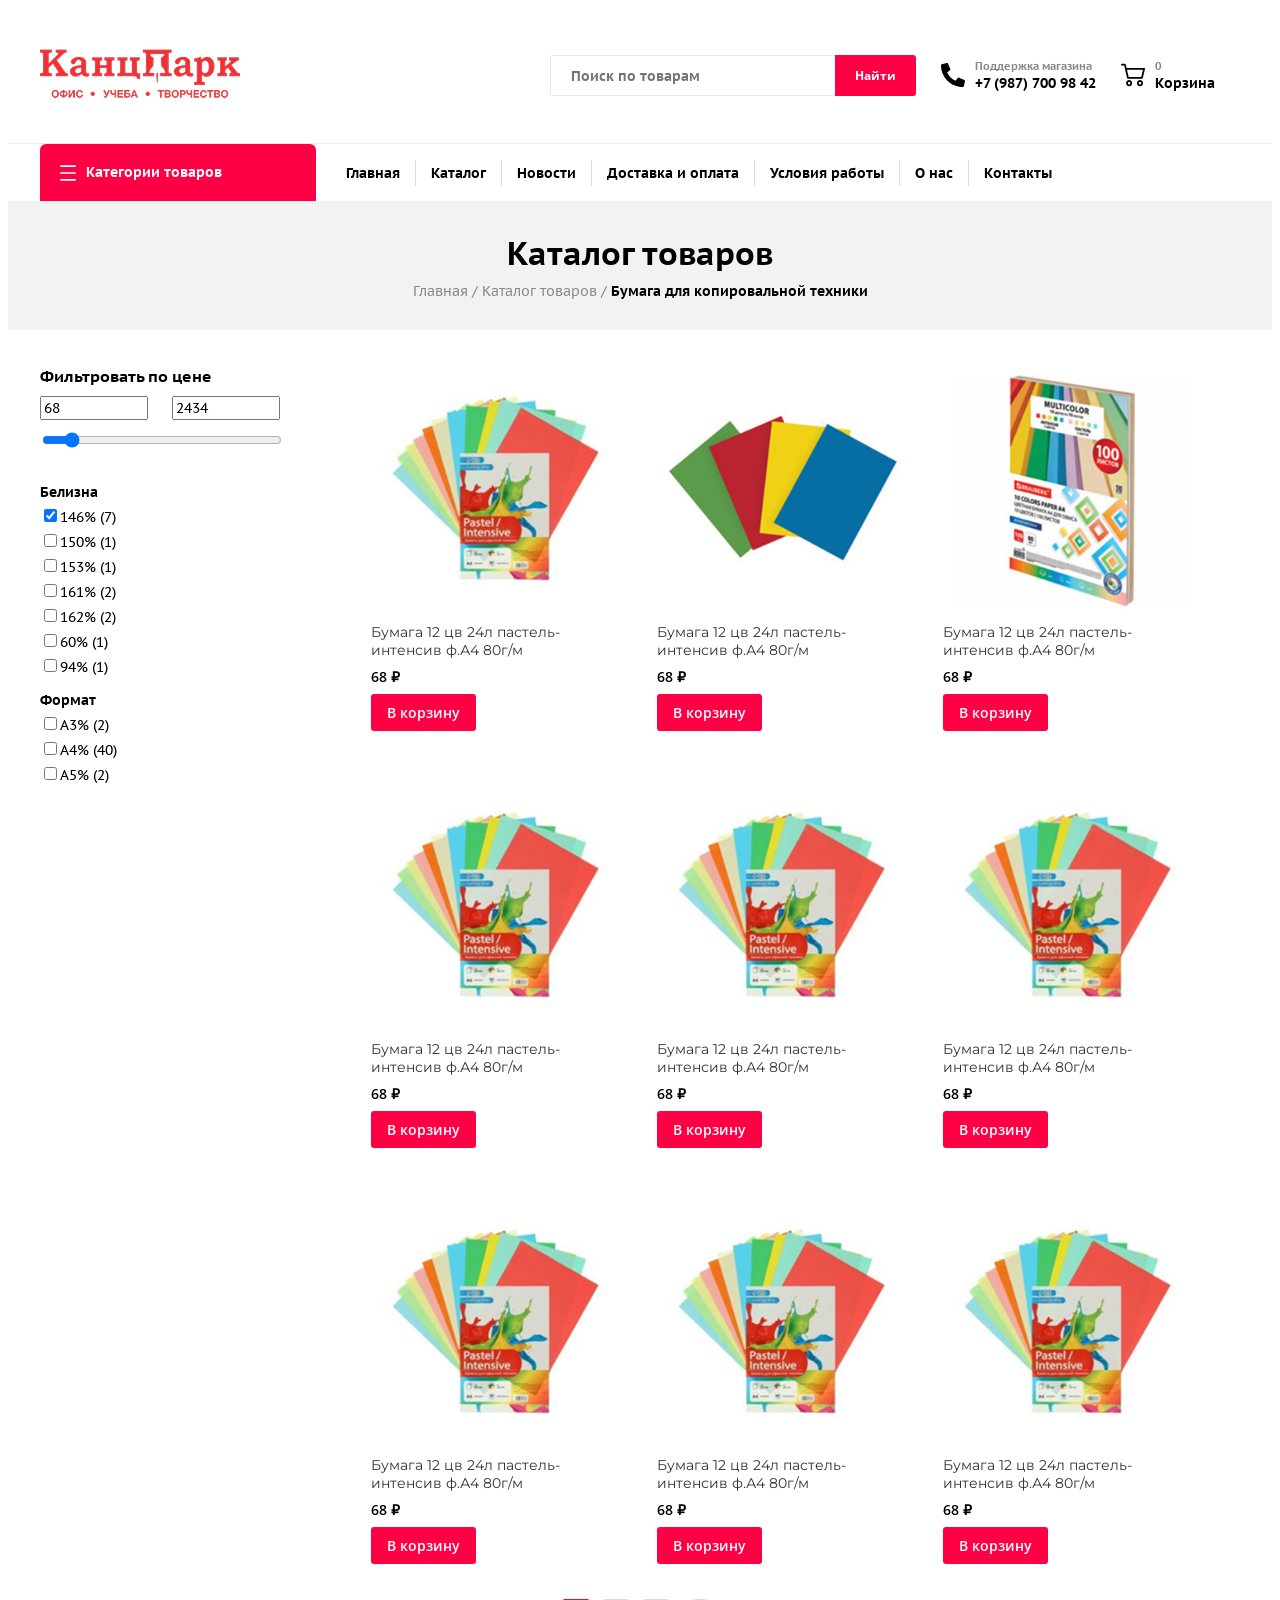
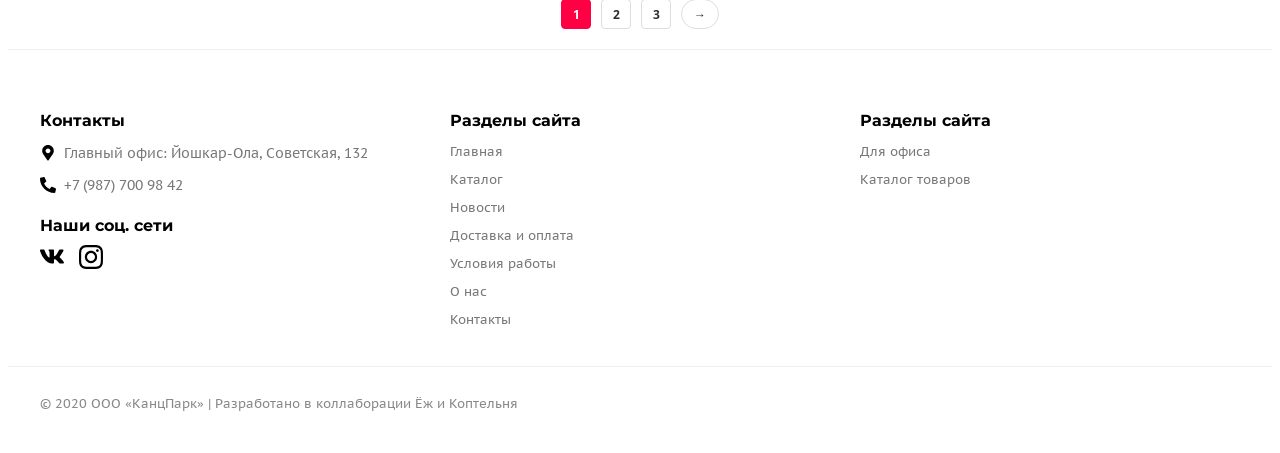
<file: index.html>
<!DOCTYPE html>
<html lang="ru">

<head>
  <meta charset="UTF-8">
  <meta name="viewport" content="width=device-width, initial-scale=1.0">
  <link rel="stylesheet" href="css/global.css">
  <link rel="stylesheet" href="css/index.css">
  <link rel="preconnect" href="https://fonts.googleapis.com">
  <link rel="preconnect" href="https://fonts.gstatic.com" crossorigin>
  <link
    href="https://fonts.googleapis.com/css2?family=Inter:ital,opsz,wght@0,14..32,100..900;1,14..32,100..900&family=Montserrat:ital,wght@0,100..900;1,100..900&family=Open+Sans:ital,wght@0,300..800;1,300..800&family=PT+Sans+Caption:wght@400;700&display=swap"
    rel="stylesheet">
  <title>Канцелярская компания</title>
</head>

<body>
  <header class="header">
    <div class="header_top_section">
      <div class="container header_container">
        <a href="index.html">
          <img src="images/main-logo.png" alt="Логотип компании">
        </a>
        <div class="header_actions">
          <form class="header_search_form">
            <input class="header_search_field" type="search" placeholder="Поиск по товарам" title="Поиск по товарам">
            <button class="button header_search_button">Найти</button>
          </form>
          <a class="header_link" href="index.html" title="Поддержка магазина">
            <img src="icons/phone.svg" alt="Телефон">
            <div class="header_link_text">
              <div class="header_link_caption">Поддержка магазина</div>
              <div class="header_link_value">+7 (987) 700 98 42</div>
            </div>
          </a>
          <a class="header_link" href="cart.html" title="Перейти к корзине">
            <img src="icons/cart.svg" alt="Корзина">
            <div class="header_link_text">
              <div class="header_link_caption">0</div>
              <div class="header_link_value">Корзина</div>
            </div>
          </a>
          <a href="cart.html">
            <button class="menu_toggle_tablet" aria-label="Открыть меню">
              <img src="icons/cart.svg" alt="Меню">
            </button>
          </a>
          <button class="menu_toggle_tablet" aria-label="Открыть меню">
            <img src="icons/menu.svg" alt="Меню">
          </button>
          <button class="menu_toggle_phone" aria-label="Открыть меню">
            <img src="icons/search.svg" alt="Меню">
          </button>
        </div>
      </div>
    </div>
    <div class="header_bottom_section">
      <div class="container header_container header_container_no_space_between">
        <button class="button categories_button">
          <img src="icons/menu_white.svg" alt="Меню">
          <span>Категории товаров</span>
        </button>

        <nav class="main_nav">
          <a href="index.html" class="nav_link active">Главная</a>
          <a href="#">Каталог</a>
          <a href="#">Новости</a>
          <a href="#">Доставка и оплата</a>
          <a href="#">Условия работы</a>
          <a href="#">О нас</a>
          <a href="#">Контакты</a>
        </nav>
      </div>
    </div>
  </header>
  <section class="page_info">
    <h1 class="page_title">Каталог товаров</h1>
    <div class="breadcrumb">
      <a href="#">Главная</a> /
      <a href="#">Каталог товаров</a> /
      <a class="breadcrumb_current" href="index.html">Бумага для копировальной техники</a>
  </section>
  <section class="catalog_section">
    <div class="container">
      <div class="catalog_layout">
        <div class="filter_panel">
          <h3 class="filter_title">Фильтровать по цене</h3>
          <div class="filter_price_inputs">
            <input class="filter_input" type="number" min="0" max="9999" value="68">
            <input class="filter_input" type="number" min="0" max="9999" value="2434">
          </div>
          <input type="range" min="0" max="9999" value="1000" class="filter_range">

          <h4 class="filter_subtitle">Белизна</h4>
          <div class="filter_checkboxes">
            <label><input type="checkbox" checked>146% (7)</label>
            <label><input type="checkbox">150% (1)</label>
            <label><input type="checkbox">153% (1)</label>
            <label><input type="checkbox">161% (2)</label>
            <label><input type="checkbox">162% (2)</label>
            <label><input type="checkbox">60% (1)</label>
            <label><input type="checkbox">94% (1)</label>
          </div>

          <h4 class="filter_subtitle">Формат</h4>
          <div class="filter_checkboxes">
            <label><input type="checkbox">A3% (2)</label>
            <label><input type="checkbox">A4% (40)</label>
            <label><input type="checkbox">A5% (2)</label>
          </div>
        </div>

        <div class="product_grid">
          <div class="product_card">
            <img src="images/item_1.png" alt="Бумага 12 цв 24л пастель-интенсив" class="product_image">
            <div class="product_card_info">
              <a href="product.html" class="product_name">Бумага 12 цв 24л пастель-интенсив ф.А4 80г/м</a>
              <p class="product_price">68 ₽</p>
              <button class="button add_to_cart">В корзину</button>
            </div>
          </div>
          <div class="product_card">
            <img src="images/item_2.png" alt="Бумага 12 цв 24л пастель-интенсив" class="product_image">
            <div class="product_card_info">
              <a href="product.html" class="product_name">Бумага 12 цв 24л пастель-интенсив ф.А4 80г/м</a>
              <p class="product_price">68 ₽</p>
              <button class="button add_to_cart">В корзину</button>
            </div>
          </div>
          <div class="product_card">
            <img src="images/item_3.png" alt="Бумага 12 цв 24л пастель-интенсив" class="product_image">
            <div class="product_card_info">
              <a href="product.html" class="product_name">Бумага 12 цв 24л пастель-интенсив ф.А4 80г/м</a>
              <p class="product_price">68 ₽</p>
              <button class="button add_to_cart">В корзину</button>
            </div>
          </div>
          <div class="product_card">
            <img src="images/item_1.png" alt="Бумага 12 цв 24л пастель-интенсив" class="product_image">
            <div class="product_card_info">
              <a href="product.html" class="product_name">Бумага 12 цв 24л пастель-интенсив ф.А4 80г/м</a>
              <p class="product_price">68 ₽</p>
              <button class="button add_to_cart">В корзину</button>
            </div>
          </div>
          <div class="product_card">
            <img src="images/item_1.png" alt="Бумага 12 цв 24л пастель-интенсив" class="product_image">
            <div class="product_card_info">
              <a href="product.html" class="product_name">Бумага 12 цв 24л пастель-интенсив ф.А4 80г/м</a>
              <p class="product_price">68 ₽</p>
              <button class="button add_to_cart">В корзину</button>
            </div>
          </div>
          <div class="product_card">
            <img src="images/item_1.png" alt="Бумага 12 цв 24л пастель-интенсив" class="product_image">
            <div class="product_card_info">
              <a href="product.html" class="product_name">Бумага 12 цв 24л пастель-интенсив ф.А4 80г/м</a>
              <p class="product_price">68 ₽</p>
              <button class="button add_to_cart">В корзину</button>
            </div>
          </div>
          <div class="product_card">
            <img src="images/item_1.png" alt="Бумага 12 цв 24л пастель-интенсив" class="product_image">
            <div class="product_card_info">
              <a href="product.html" class="product_name">Бумага 12 цв 24л пастель-интенсив ф.А4 80г/м</a>
              <p class="product_price">68 ₽</p>
              <button class="button add_to_cart">В корзину</button>
            </div>
          </div>
          <div class="product_card">
            <img src="images/item_1.png" alt="Бумага 12 цв 24л пастель-интенсив" class="product_image">
            <div class="product_card_info">
              <a href="product.html" class="product_name">Бумага 12 цв 24л пастель-интенсив ф.А4 80г/м</a>
              <p class="product_price">68 ₽</p>
              <button class="button add_to_cart">В корзину</button>
            </div>
          </div>
          <div class="product_card">
            <img src="images/item_1.png" alt="Бумага 12 цв 24л пастель-интенсив" class="product_image">
            <div class="product_card_info">
              <a href="product.html" class="product_name">Бумага 12 цв 24л пастель-интенсив ф.А4 80г/м</a>
              <p class="product_price">68 ₽</p>
              <button class="button add_to_cart">В корзину</button>
            </div>
          </div>
        </div>

      </div>
    </div>
    <div class="pagination">
      <button class="page_item active">1</button>
      <button class="page_item">2</button>
      <button class="page_item">3</button>
      <button class="page_item arrow">&#8594;</button>
    </div>
  </section>

  <footer class="footer">
    <div class="container footer_container">
      <div class="footer_column">
        <h4 class="footer_title">Контакты</h4>
        <p class="footer_text">
          <img src="icons/location.svg" alt="Адрес" class="footer_icon">
          <span class="footer_list_item">Главный офис: Йошкар-Ола, Советская, 132</span>
        </p>
        <p class="footer_text">
          <img src="icons/phone.svg" alt="Телефон" class="footer_icon">
          <span class="footer_list_item">+7 (987) 700 98 42</span>
        </p>
        <h4 class="footer_title">Наши соц. сети</h4>
        <div class="footer_socials">
          <a href="#"><img src="icons/vk.svg" alt="VK"></a>
          <a href="#"><img src="icons/instagramm.svg" alt="Instagram"></a>
        </div>
      </div>

      <div class="footer_column">
        <h4 class="footer_title">Разделы сайта</h4>
        <ul class="footer_list">
          <li><a href="#">Главная</a></li>
          <li><a href="#">Каталог</a></li>
          <li><a href="#">Новости</a></li>
          <li><a href="#">Доставка и оплата</a></li>
          <li><a href="#">Условия работы</a></li>
          <li><a href="#">О нас</a></li>
          <li><a href="#">Контакты</a></li>
        </ul>
      </div>

      <div class="footer_column">
        <h4 class="footer_title">Разделы сайта</h4>
        <ul class="footer_list">
          <li><a href="#">Для офиса</a></li>
          <li><a href="#">Каталог товаров</a></li>
        </ul>
      </div>
    </div>

    <div class="footer_bottom">
      <div class="container">
        <p class="footer_copyright">
          © 2020 ООО «КанцПарк» | Разработано в коллаборации Ёж и Коптельня
        </p>
      </div>
    </div>
  </footer>
</body>

</html>
</file>
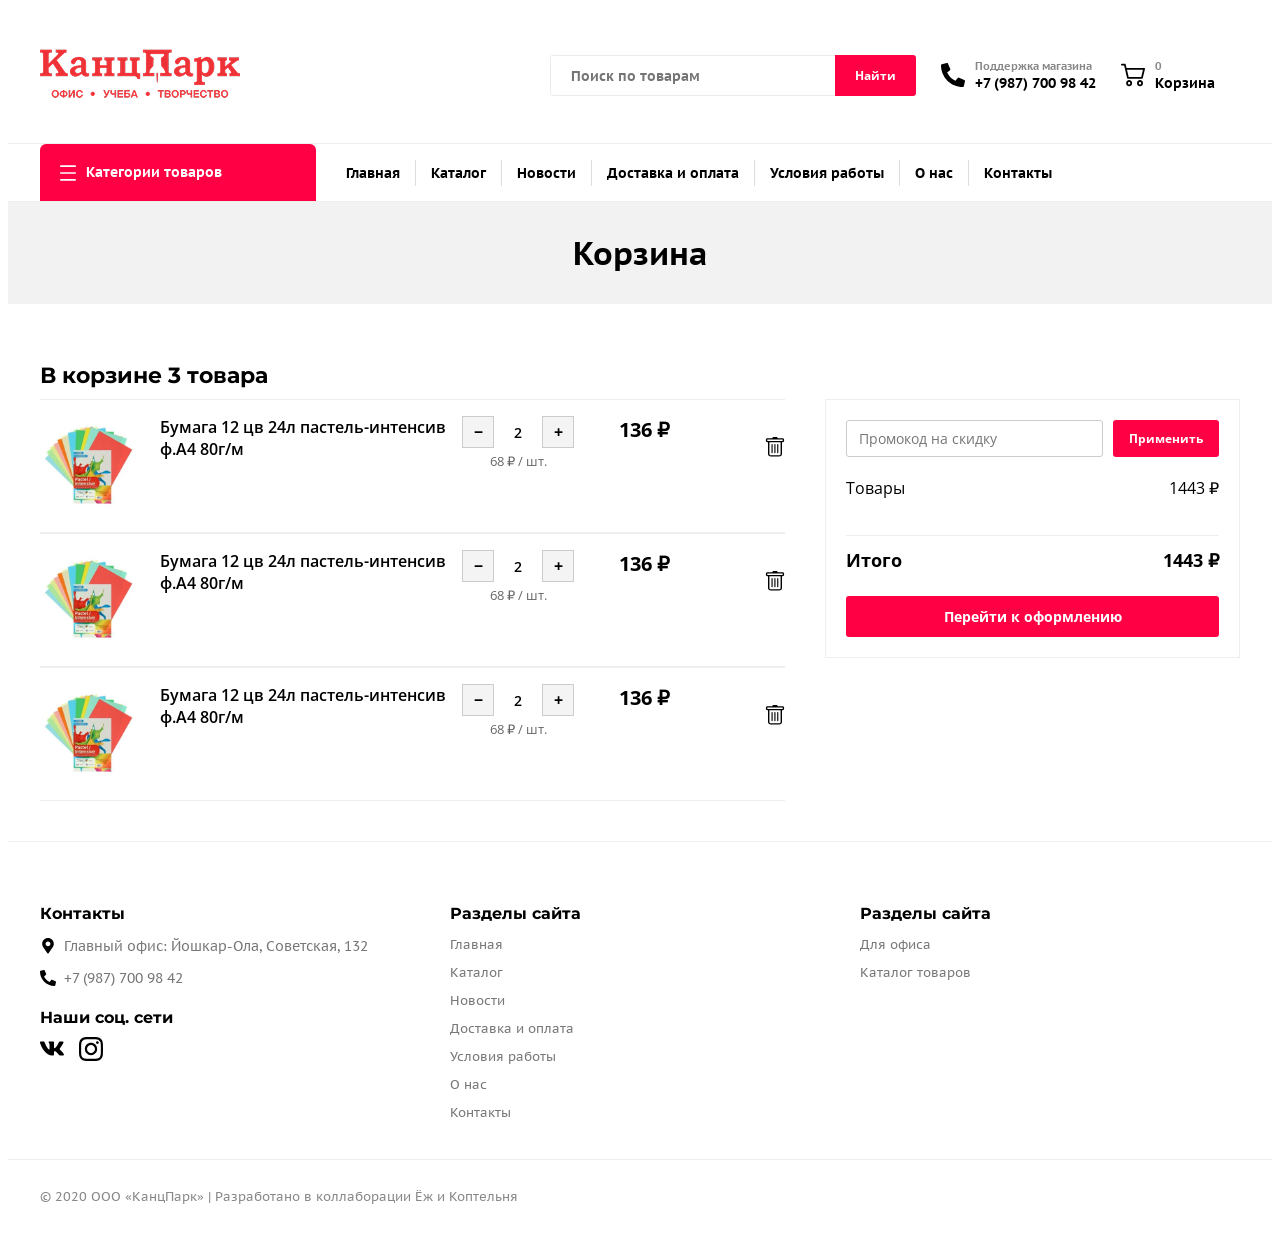
<file: cart.html>
<!DOCTYPE html>
<html lang="ru">

<head>
  <meta charset="UTF-8">
  <meta name="viewport" content="width=device-width, initial-scale=1.0">
  <link rel="stylesheet" href="css/global.css">
  <link rel="stylesheet" href="css/cart.css">
  <link rel="preconnect" href="https://fonts.googleapis.com">
  <link rel="preconnect" href="https://fonts.gstatic.com" crossorigin>
  <link
    href="https://fonts.googleapis.com/css2?family=Inter:ital,opsz,wght@0,14..32,100..900;1,14..32,100..900&family=Montserrat:ital,wght@0,100..900;1,100..900&family=Open+Sans:ital,wght@0,300..800;1,300..800&family=PT+Sans+Caption:wght@400;700&display=swap"
    rel="stylesheet">
  <title>Канцелярская компания</title>
</head>

<body>
  <header class="header">
    <div class="header_top_section">
      <div class="container header_container">
        <a href="index.html">
          <img src="images/main-logo.png" alt="Логотип компании">
        </a>
        <div class="header_actions">
          <form class="header_search_form">
            <input class="header_search_field" type="search" placeholder="Поиск по товарам" title="Поиск по товарам">
            <button class="button header_search_button">Найти</button>
          </form>
          <a class="header_link" href="index.html" title="Поддержка магазина">
            <img src="icons/phone.svg" alt="Телефон">
            <div class="header_link_text">
              <div class="header_link_caption">Поддержка магазина</div>
              <div class="header_link_value">+7 (987) 700 98 42</div>
            </div>
          </a>
          <a class="header_link" href="cart.html" title="Перейти к корзине">
            <img src="icons/cart.svg" alt="Корзина">
            <div class="header_link_text">
              <div class="header_link_caption">0</div>
              <div class="header_link_value">Корзина</div>
            </div>
          </a>
          <a href="cart.html">
            <button class="menu_toggle_tablet" aria-label="Открыть меню">
              <img src="icons/cart.svg" alt="Меню">
            </button>
          </a>
          <button class="menu_toggle_tablet" aria-label="Открыть меню">
            <img src="icons/menu.svg" alt="Меню">
          </button>
          <button class="menu_toggle_phone" aria-label="Открыть меню">
            <img src="icons/search.svg" alt="Меню">
          </button>
        </div>
      </div>
    </div>

    <div class="header_bottom_section">
      <div class="container header_container header_container_no_space_between">
        <button class="button categories_button">
          <img src="icons/menu_white.svg" alt="Меню">
          <span>Категории товаров</span>
        </button>

        <nav class="main_nav">
          <a href="index.html" class="nav_link active">Главная</a>
          <a href="#">Каталог</a>
          <a href="#">Новости</a>
          <a href="#">Доставка и оплата</a>
          <a href="#">Условия работы</a>
          <a href="#">О нас</a>
          <a href="#">Контакты</a>
        </nav>
      </div>
    </div>
  </header>
  <section class="page_info">
    <h1 class="page_title">Корзина</h1>
  </section>
  <section class="cart_section">
    <div class="container">
      <h2 class="section_header">В корзине 3 товара</h2>
      <div class="cart_content_container">
        <div class="cart_left">

          <div class="cart_item">
            <img src="images/item_1.png" alt="Товар" class="cart_item_image">
            <div class="cart_item_info">
              <div class="cart_item_top_row">
                <p class="cart_item_title">Бумага 12 цв 24л пастель-интенсив <br> ф.А4 80г/м</p>
                <div class="cart_quantity_block">
                  <div class="cart_quantity_controls">
                    <button class="qty_btn">−</button>
                    <span class="qty_display">2</span>
                    <button class="qty_btn">+</button>
                  </div>
                  <p class="cart_price_per_unit">68 ₽ / шт.</p>
                </div>
                <div class="cart_item_price">136 ₽</div>

              </div>
              <button class="cart_remove_btn">
                <img src="icons/trash_bin.svg" alt="Удалить">
              </button>
            </div>
          </div>

          <div class="cart_item">
            <img src="images/item_1.png" alt="Товар" class="cart_item_image">
            <div class="cart_item_info">
              <div class="cart_item_top_row">
                <p class="cart_item_title">Бумага 12 цв 24л пастель-интенсив <br> ф.А4 80г/м</p>
                <div class="cart_quantity_block">
                  <div class="cart_quantity_controls">
                    <button class="qty_btn">−</button>
                    <span class="qty_display">2</span>
                    <button class="qty_btn">+</button>
                  </div>
                  <p class="cart_price_per_unit">68 ₽ / шт.</p>
                </div>
                <div class="cart_item_price">136 ₽</div>

              </div>
              <button class="cart_remove_btn">
                <img src="icons/trash_bin.svg" alt="Удалить">
              </button>
            </div>
          </div>

          <div class="cart_item">
            <img src="images/item_1.png" alt="Товар" class="cart_item_image">
            <div class="cart_item_info">
              <div class="cart_item_top_row">
                <p class="cart_item_title">Бумага 12 цв 24л пастель-интенсив <br> ф.А4 80г/м</p>
                <div class="cart_quantity_block">
                  <div class="cart_quantity_controls">
                    <button class="qty_btn">−</button>
                    <span class="qty_display">2</span>
                    <button class="qty_btn">+</button>
                  </div>
                  <p class="cart_price_per_unit">68 ₽ / шт.</p>
                </div>
                <div class="cart_item_price">136 ₽</div>

              </div>
              <button class="cart_remove_btn">
                <img src="icons/trash_bin.svg" alt="Удалить">
              </button>
            </div>
          </div>

        </div>

        <div class="cart_right">
          <div class="cart_discount">
            <input type="text" placeholder="Промокод на скидку" class="cart_input">
            <button class="button">Применить</button>
          </div>

          <div class="cart_summary">
            <div class="cart_summary_row with-border">
              <span>Товары</span>
              <span>1443 ₽</span> 
            </div>
            <div class="cart_summary_row total">
              <span>Итого</span>
              <span>1443 ₽</span> 
            </div>
            <button onclick="location.href='checkout.html'" class="button cart_checkout_btn">Перейти к
              оформлению</button>
          </div>
        </div>
      </div>

    </div>
  </section>

  <footer class="footer">
    <div class="container footer_container">
      <div class="footer_column">
        <h4 class="footer_title">Контакты</h4>
        <p class="footer_text">
          <img src="icons/location.svg" alt="Адрес" class="footer_icon">
          <span class="footer_list_item">Главный офис: Йошкар-Ола, Советская, 132</span>
        </p>
        <p class="footer_text">
          <img src="icons/phone.svg" alt="Телефон" class="footer_icon">
          <span class="footer_list_item">+7 (987) 700 98 42</span>
        </p>
        <h4 class="footer_title">Наши соц. сети</h4>
        <div class="footer_socials">
          <a href="#"><img src="icons/vk.svg" alt="VK"></a>
          <a href="#"><img src="icons/instagramm.svg" alt="Instagram"></a>
        </div>
      </div>

      <div class="footer_column">
        <h4 class="footer_title">Разделы сайта</h4>
        <ul class="footer_list">
          <li><a href="#">Главная</a></li>
          <li><a href="#">Каталог</a></li>
          <li><a href="#">Новости</a></li>
          <li><a href="#">Доставка и оплата</a></li>
          <li><a href="#">Условия работы</a></li>
          <li><a href="#">О нас</a></li>
          <li><a href="#">Контакты</a></li>
        </ul>
      </div>

      <div class="footer_column">
        <h4 class="footer_title">Разделы сайта</h4>
        <ul class="footer_list">
          <li><a href="#">Для офиса</a></li>
          <li><a href="#">Каталог товаров</a></li>
        </ul>
      </div>
    </div>

    <div class="footer_bottom">
      <div class="container">
        <p class="footer_copyright">
          © 2020 ООО «КанцПарк» | Разработано в коллаборации Ёж и Коптельня
        </p>
      </div>
    </div>
  </footer>
</body>

</html>
</file>
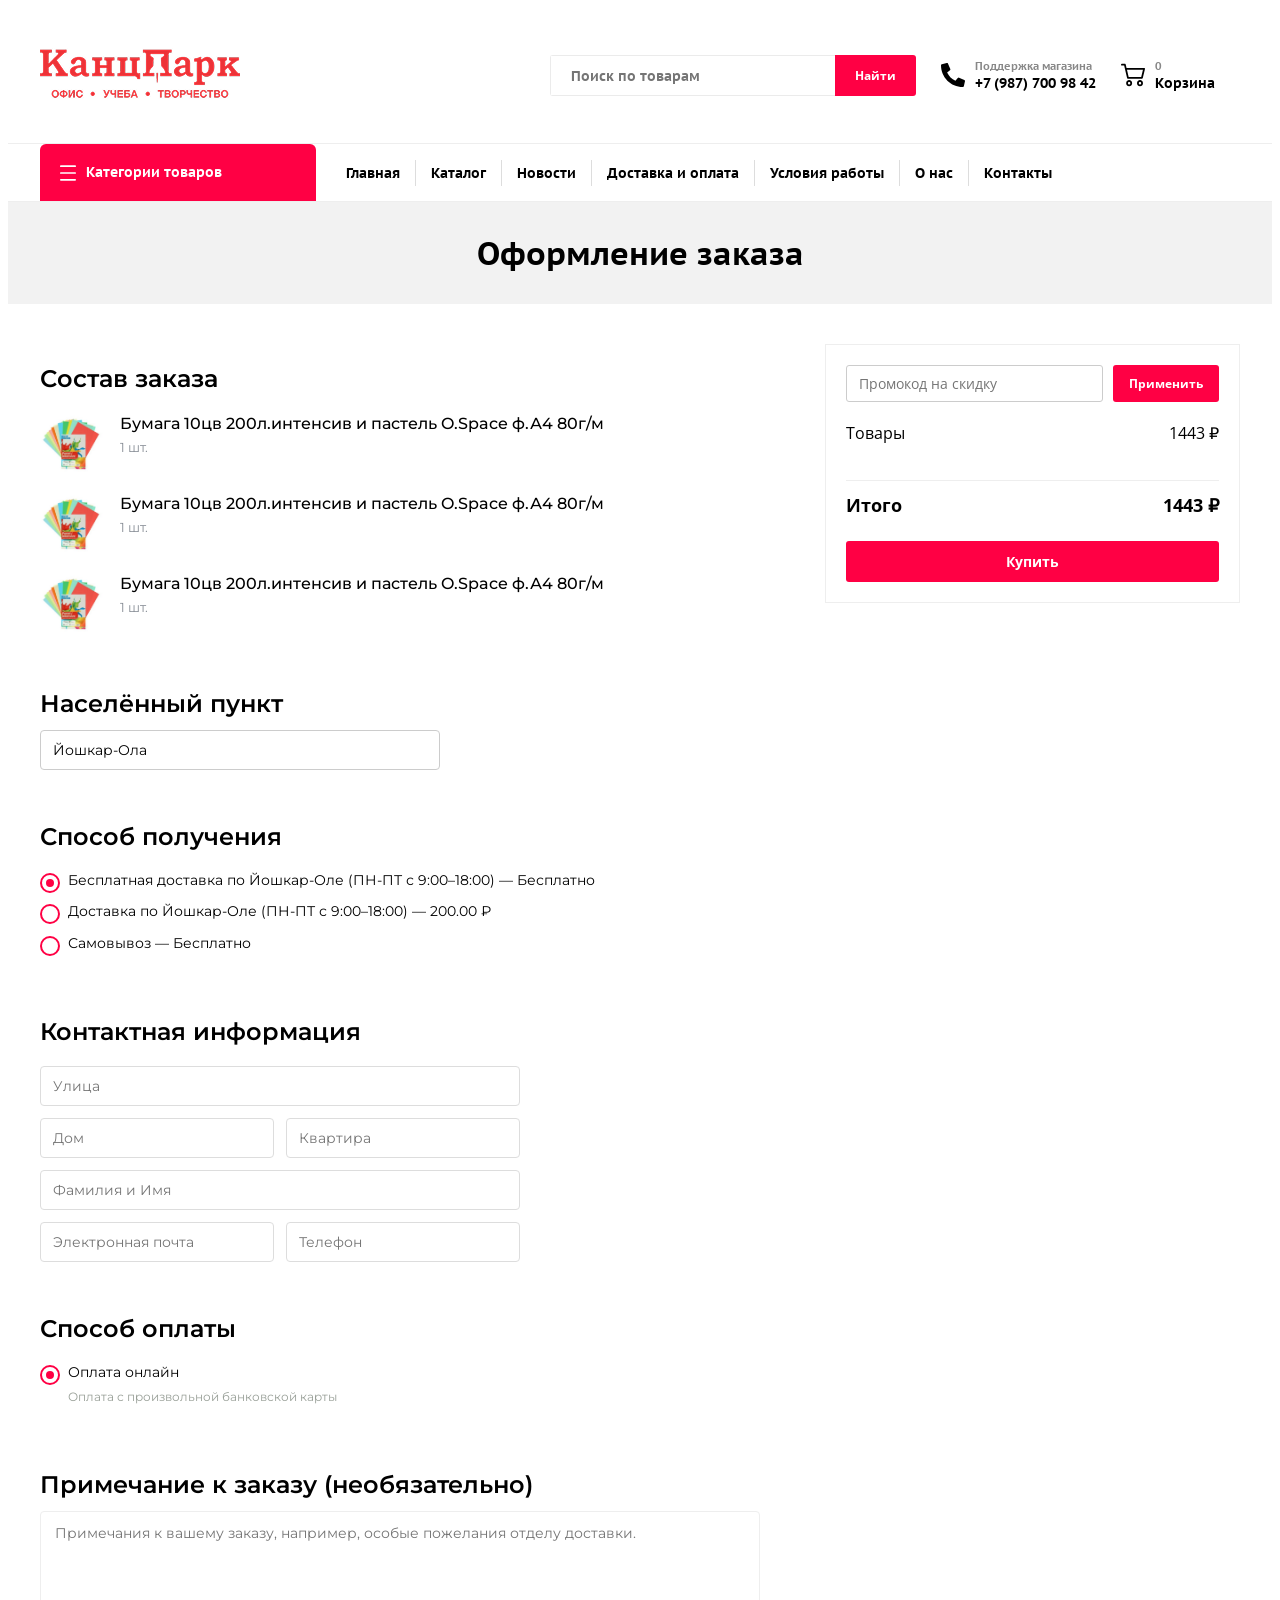
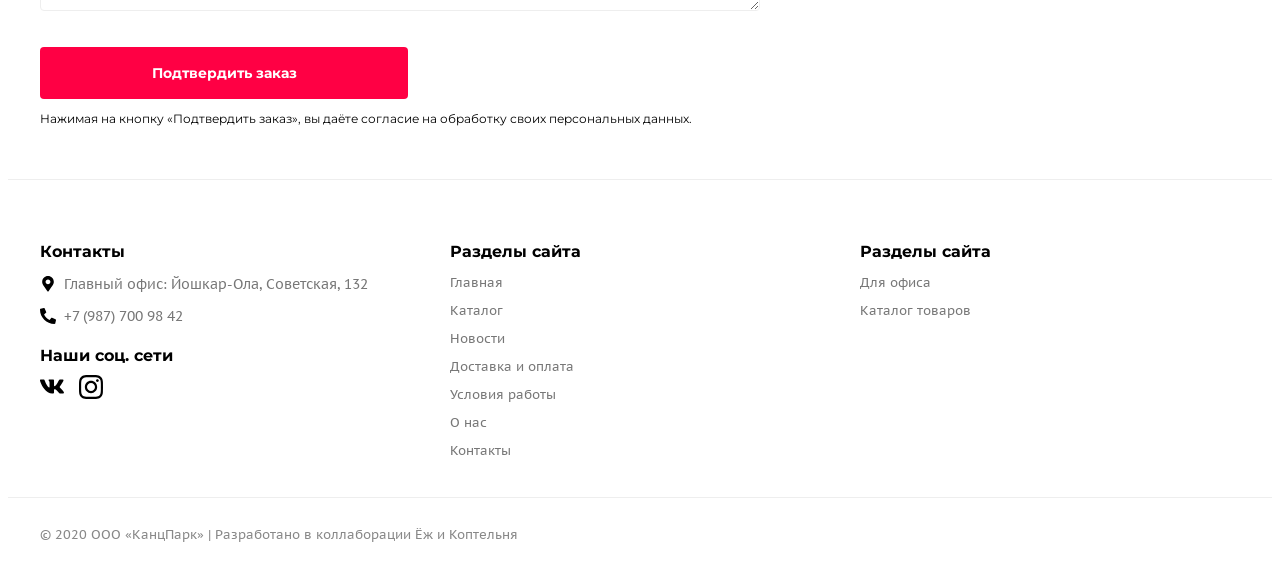
<file: checkout.html>
<!DOCTYPE html>
<html lang="ru">

<head>
  <meta charset="UTF-8">
  <meta name="viewport" content="width=device-width, initial-scale=1.0">
  <link rel="stylesheet" href="css/global.css">
  <link rel="stylesheet" href="css/cart.css">
  <link rel="stylesheet" href="css/checkout.css">
  <link rel="preconnect" href="https://fonts.googleapis.com">
  <link rel="preconnect" href="https://fonts.gstatic.com" crossorigin>
  <link
    href="https://fonts.googleapis.com/css2?family=Inter:ital,opsz,wght@0,14..32,100..900;1,14..32,100..900&family=Montserrat:ital,wght@0,100..900;1,100..900&family=Open+Sans:ital,wght@0,300..800;1,300..800&family=PT+Sans+Caption:wght@400;700&display=swap"
    rel="stylesheet">
  <title>Канцелярская компания</title>
</head>

<body>
  <header class="header">
    <div class="header_top_section">
      <div class="container header_container">
        <a href="index.html">
          <img src="images/main-logo.png" alt="Логотип компании">
        </a>
        <div class="header_actions">
          <form class="header_search_form">
            <input class="header_search_field" type="search" placeholder="Поиск по товарам" title="Поиск по товарам">
            <button class="button header_search_button">Найти</button>
          </form>
          <a class="header_link" href="index.html" title="Поддержка магазина">
            <img src="icons/phone.svg" alt="Телефон">
            <div class="header_link_text">
              <div class="header_link_caption">Поддержка магазина</div>
              <div class="header_link_value">+7 (987) 700 98 42</div>
            </div>
          </a>
          <a class="header_link" href="cart.html" title="Перейти к корзине">
            <img src="icons/cart.svg" alt="Корзина">
            <div class="header_link_text">
              <div class="header_link_caption">0</div>
              <div class="header_link_value">Корзина</div>
            </div>
          </a>
          <a href="cart.html">
            <button class="menu_toggle_tablet" aria-label="Открыть меню">
              <img src="icons/cart.svg" alt="Меню">
            </button>
          </a>
          <button class="menu_toggle_tablet" aria-label="Открыть меню">
            <img src="icons/menu.svg" alt="Меню">
          </button>
          <button class="menu_toggle_phone" aria-label="Открыть меню">
            <img src="icons/search.svg" alt="Меню">
          </button>
        </div>
      </div>
    </div>
    <div class="header_bottom_section">
      <div class="container header_container header_container_no_space_between">
        <button class="button categories_button">
          <img src="icons/menu_white.svg" alt="Меню">
          <span>Категории товаров</span>
        </button>

        <nav class="main_nav">
          <a href="index.html" class="nav_link active">Главная</a>
          <a href="#">Каталог</a>
          <a href="#">Новости</a>
          <a href="#">Доставка и оплата</a>
          <a href="#">Условия работы</a>
          <a href="#">О нас</a>
          <a href="#">Контакты</a>
        </nav>
      </div>
    </div>
  </header>
  <section class="page_info">
    <h1 class="page_title">Оформление заказа</h1>
  </section>

  <section class="cart_section">
    <div class="container">
      <div class="cart_content_container">
        <div class="cart_left">

          <div class="order_section">
            <h2 class="order_title">Состав заказа</h2>
            <div class="order_items">
              <div class="order_item">
                <img src="images/item_1.png" alt="Товар" class="order_item_img">
                <div class="order_item_info">
                  <p class="order_item_name">Бумага 10цв 200л.интенсив и пастель O.Space ф.А4 80г/м</p>
                  <p class="order_item_qty">1 шт.</p>
                </div>
              </div>
              <div class="order_item">
                <img src="images/item_1.png" alt="Товар" class="order_item_img">
                <div class="order_item_info">
                  <p class="order_item_name">Бумага 10цв 200л.интенсив и пастель O.Space ф.А4 80г/м</p>
                  <p class="order_item_qty">1 шт.</p>
                </div>
              </div>
              <div class="order_item">
                <img src="images/item_1.png" alt="Товар" class="order_item_img">
                <div class="order_item_info">
                  <p class="order_item_name">Бумага 10цв 200л.интенсив и пастель O.Space ф.А4 80г/м</p>
                  <p class="order_item_qty">1 шт.</p>
                </div>
              </div>
            </div>
          </div>


          <div class="location_section">
            <h2 class="location_title">Населённый пункт</h2>
            <div class="location_select_wrapper">
              <select class="location_select">
                <option>Йошкар-Ола</option>
                <option>Москва</option>
                <option>Санкт-Петербург</option>
              </select>
            </div>
          </div>


          <div class="delivery_section">
            <h2 class="delivery_title">Способ получения</h2>
            <div class="delivery_option">
              <label class="radio_label">
                <input type="radio" name="delivery" class="radio_input" checked>
                <span class="radio_custom"></span>
                Бесплатная доставка по Йошкар-Оле (ПН-ПТ с 9:00–18:00) — Бесплатно
              </label>
            </div>
            <div class="delivery_option">
              <label class="radio_label">
                <input type="radio" name="delivery" class="radio_input">
                <span class="radio_custom"></span>
                Доставка по Йошкар-Оле (ПН-ПТ с 9:00–18:00) — 200.00 ₽
              </label>
            </div>
            <div class="delivery_option">
              <label class="radio_label">
                <input type="radio" name="delivery" class="radio_input">
                <span class="radio_custom"></span>
                Самовывоз — Бесплатно
              </label>
            </div>
          </div>

          <div class="contact_section">
            <h2 class="contact_title">Контактная информация</h2>
            <div class="contact_form">
              <input type="text" placeholder="Улица" class="contact_input">
              <div class="contact_row">
                <input type="text" placeholder="Дом" class="contact_input half">
                <input type="text" placeholder="Квартира" class="contact_input half">
              </div>
              <input type="text" placeholder="Фамилия и Имя" class="contact_input">
              <div class="contact_row">
                <input type="email" placeholder="Электронная почта" class="contact_input half">
                <input type="tel" placeholder="Телефон" class="contact_input half">
              </div>
            </div>
          </div>

          <div class="payment_section">
            <h2 class="payment_title">Способ оплаты</h2>
            <div class="payment_option">
              <label class="radio_label">
                <input type="radio" name="payment" class="radio_input" checked>
                <span class="radio_custom"></span>
                <div class="payment_info">
                  <span class="radio_text">Оплата онлайн</span>
                  <p class="payment_note">Оплата с произвольной банковской карты</p>
                </div>
              </label>
            </div>
          </div>

          <div class="comment_section">
            <h2 class="comment_title">Примечание к заказу (необязательно)</h2>
            <textarea class="comment_textarea"
              placeholder="Примечания к вашему заказу, например, особые пожелания отделу доставки."></textarea>
          </div>

          <div class="submit_section">
            <button type="submit" class="submit_button">Подтвердить заказ</button>
            <p class="submit_note">
              Нажимая на кнопку «Подтвердить заказ», вы даёте согласие на обработку своих персональных данных.
            </p>
          </div>


        </div>

        <div class="cart_right">
          <div class="cart_discount">
            <input type="text" placeholder="Промокод на скидку" class="cart_input">
            <button class="button">Применить</button>
          </div>

          <div class="cart_summary">
            <div class="cart_summary_row with-border">
              <span>Товары</span>
              <span>1443 ₽</span>
            </div>
            <div class="cart_summary_row total">
              <span>Итого</span>
              <span>1443 ₽</span>
            </div>
            <button class="button cart_checkout_btn">Купить</button>
          </div>
        </div>
      </div>

    </div>
  </section>

  <footer class="footer">
    <div class="container footer_container">
      <div class="footer_column">
        <h4 class="footer_title">Контакты</h4>
        <p class="footer_text">
          <img src="icons/location.svg" alt="Адрес" class="footer_icon">
          <span class="footer_list_item">Главный офис: Йошкар-Ола, Советская, 132</span>
        </p>
        <p class="footer_text">
          <img src="icons/phone.svg" alt="Телефон" class="footer_icon">
          <span class="footer_list_item">+7 (987) 700 98 42</span>
        </p>
        <h4 class="footer_title">Наши соц. сети</h4>
        <div class="footer_socials">
          <a href="#"><img src="icons/vk.svg" alt="VK"></a>
          <a href="#"><img src="icons/instagramm.svg" alt="Instagram"></a>
        </div>
      </div>

      <div class="footer_column">
        <h4 class="footer_title">Разделы сайта</h4>
        <ul class="footer_list">
          <li><a href="#">Главная</a></li>
          <li><a href="#">Каталог</a></li>
          <li><a href="#">Новости</a></li>
          <li><a href="#">Доставка и оплата</a></li>
          <li><a href="#">Условия работы</a></li>
          <li><a href="#">О нас</a></li>
          <li><a href="#">Контакты</a></li>
        </ul>
      </div>

      <div class="footer_column">
        <h4 class="footer_title">Разделы сайта</h4>
        <ul class="footer_list">
          <li><a href="#">Для офиса</a></li>
          <li><a href="#">Каталог товаров</a></li>
        </ul>
      </div>
    </div>

    <div class="footer_bottom">
      <div class="container">
        <p class="footer_copyright">
          © 2020 ООО «КанцПарк» | Разработано в коллаборации Ёж и Коптельня
        </p>
      </div>
    </div>
  </footer>
</body>

</html>
</file>
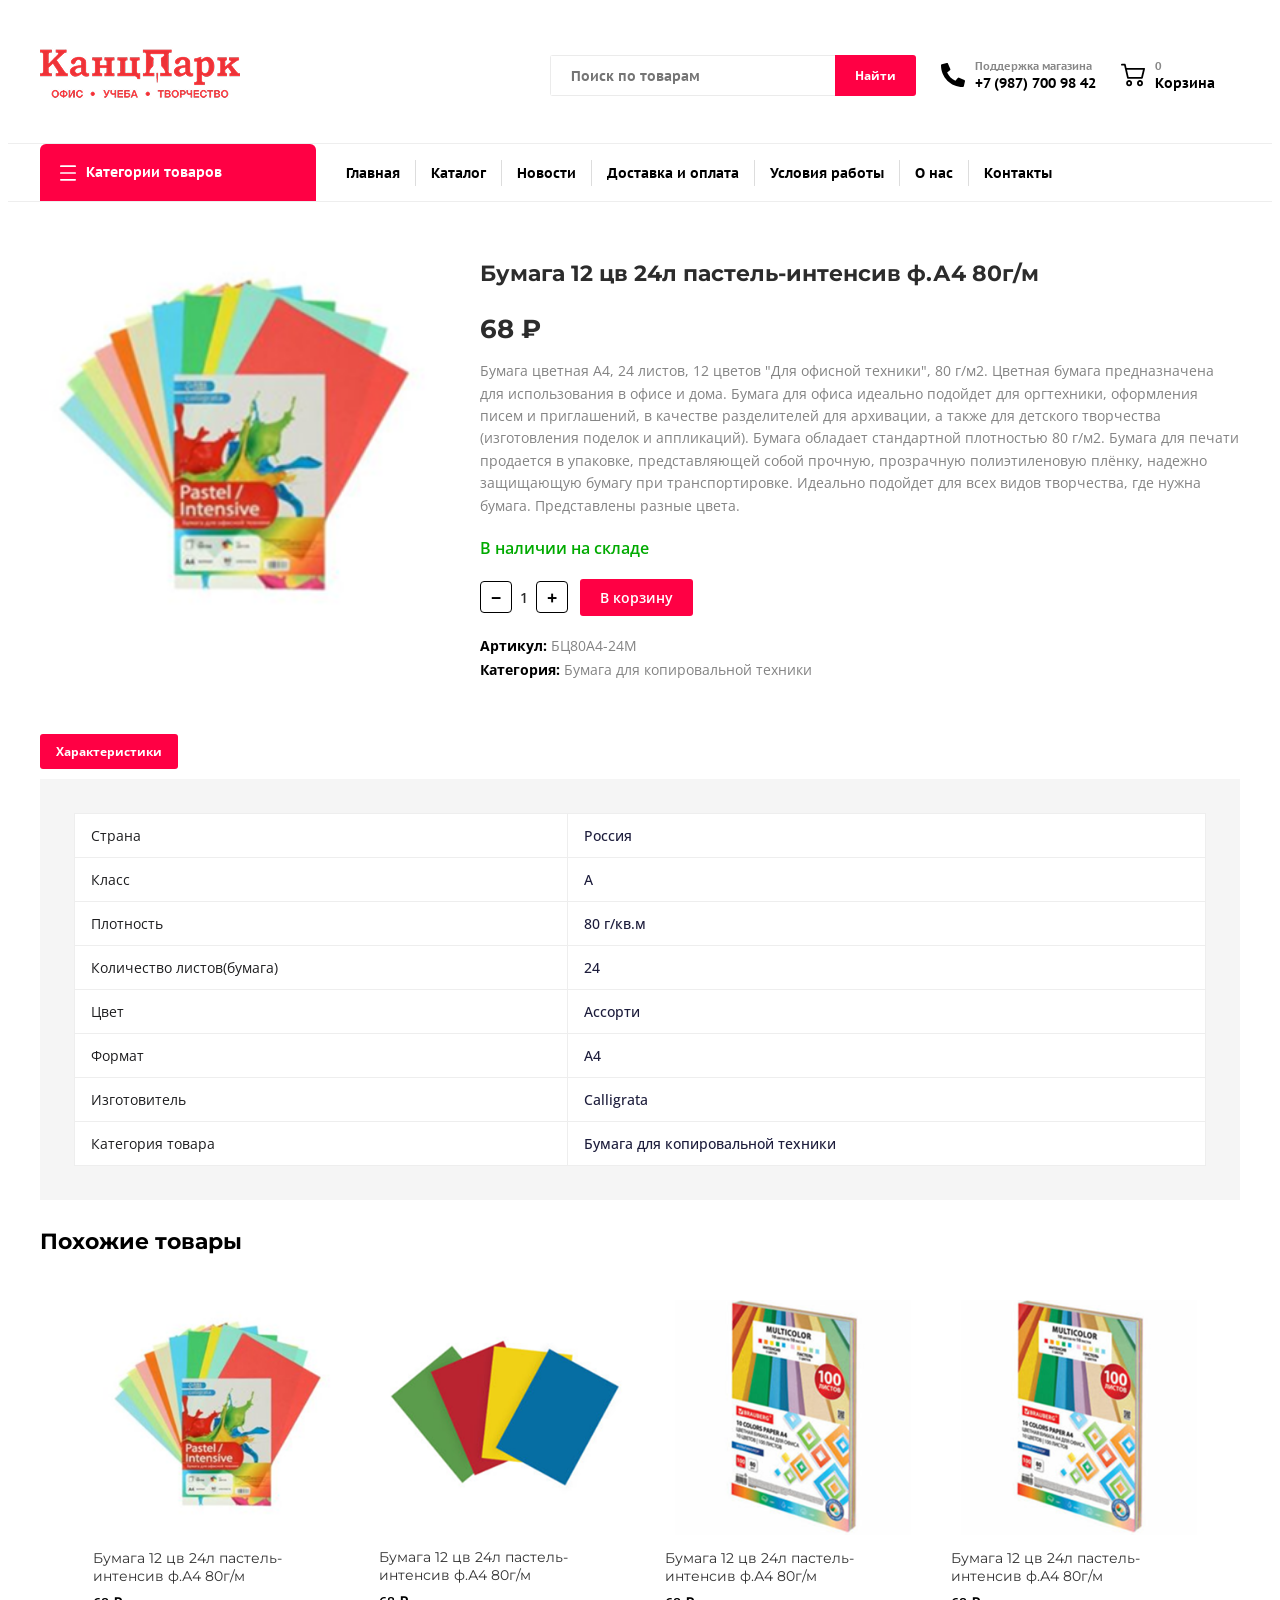
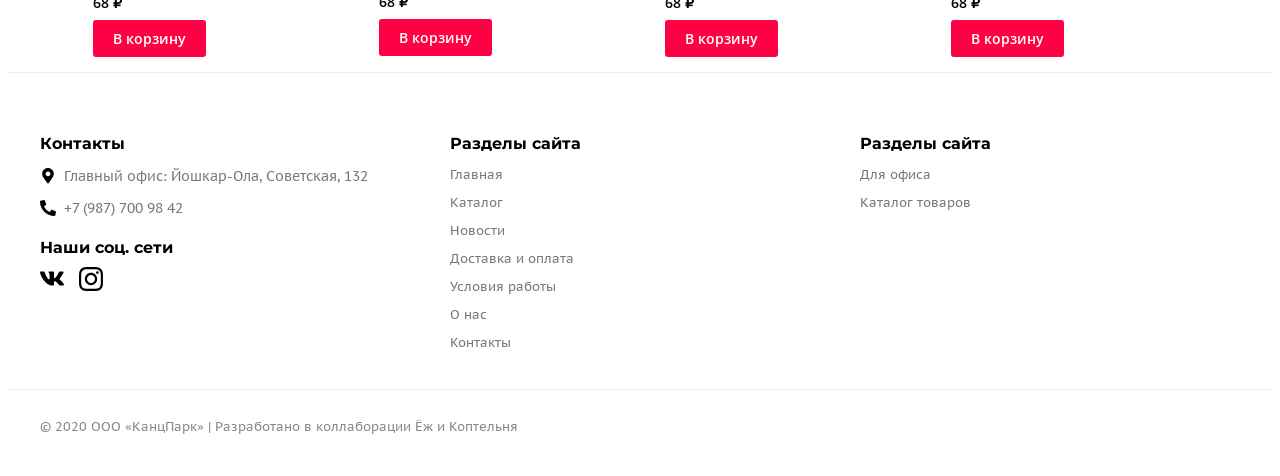
<file: product.html>
<!DOCTYPE html>
<html lang="ru">

<head>
  <meta charset="UTF-8">
  <meta name="viewport" content="width=device-width, initial-scale=1.0">
  <link rel="stylesheet" href="css/global.css">
  <link rel="stylesheet" href="css/product.css">
  <link rel="preconnect" href="https://fonts.googleapis.com">
  <link rel="preconnect" href="https://fonts.gstatic.com" crossorigin>
  <link
    href="https://fonts.googleapis.com/css2?family=Inter:ital,opsz,wght@0,14..32,100..900;1,14..32,100..900&family=Montserrat:ital,wght@0,100..900;1,100..900&family=Open+Sans:ital,wght@0,300..800;1,300..800&family=PT+Sans+Caption:wght@400;700&display=swap"
    rel="stylesheet">
  <title>Канцелярская компания</title>
</head>

<body>
  <header class="header">
    <div class="header_top_section">
      <div class="container header_container">
        <a href="index.html">
          <img src="images/main-logo.png" alt="Логотип компании">
        </a>
        <div class="header_actions">
          <form class="header_search_form">
            <input class="header_search_field" type="search" placeholder="Поиск по товарам" title="Поиск по товарам">
            <button class="button header_search_button">Найти</button>
          </form>
          <a class="header_link" href="index.html" title="Поддержка магазина">
            <img src="icons/phone.svg" alt="Телефон">
            <div class="header_link_text">
              <div class="header_link_caption">Поддержка магазина</div>
              <div class="header_link_value">+7 (987) 700 98 42</div>
            </div>
          </a>
          <a class="header_link" href="cart.html" title="Перейти к корзине">
            <img src="icons/cart.svg" alt="Корзина">
            <div class="header_link_text">
              <div class="header_link_caption">0</div>
              <div class="header_link_value">Корзина</div>
            </div>
          </a>
          <a href="cart.html">
            <button class="menu_toggle_tablet" aria-label="Открыть меню">
              <img src="icons/cart.svg" alt="Меню">
            </button>
          </a>
          <button class="menu_toggle_tablet" aria-label="Открыть меню">
            <img src="icons/menu.svg" alt="Меню">
          </button>
          <button class="menu_toggle_phone" aria-label="Открыть меню">
            <img src="icons/search.svg" alt="Меню">
          </button>
        </div>
      </div>
    </div>
    <div class="header_bottom_section">
      <div class="container header_container header_container_no_space_between">
        <button class="button categories_button">
          <img src="icons/menu_white.svg" alt="Меню">
          <span>Категории товаров</span>
        </button>

        <nav class="main_nav">
          <a href="index.html" class="nav_link active">Главная</a>
          <a href="#">Каталог</a>
          <a href="#">Новости</a>
          <a href="#">Доставка и оплата</a>
          <a href="#">Условия работы</a>
          <a href="#">О нас</a>
          <a href="#">Контакты</a>
        </nav>
      </div>
    </div>
  </header>
  <section class="product_card_section">
    <div class="container product_container">
      <div class="product_card_wrapper">
        <img src="images/item_1.png" alt="Бумага" class="product_card_image">
        <div class="product_card_details">
          <h1 class="section_header">Бумага 12 цв 24л пастель-интенсив ф.А4 80г/м</h1>
          <p class="product_card_price">68 ₽</p>
          <p class="product_card_description">
            Бумага цветная А4, 24 листов, 12 цветов "Для офисной техники", 80 г/м2. Цветная бумага предназначена для
            использования в офисе и дома. Бумага для офиса идеально подойдет для оргтехники, оформления писем и
            приглашений, в качестве разделителей для архивации, а также для детского творчества (изготовления поделок и
            аппликаций). Бумага обладает стандартной плотностью 80 г/м2. Бумага для печати продается в упаковке,
            представляющей собой прочную, прозрачную полиэтиленовую плёнку, надежно защищающую бумагу при
            транспортировке. Идеально подойдет для всех видов творчества, где нужна бумага. Представлены разные цвета.
          </p>
          <p class="product_card_stock">В наличии на складе</p>
          <div class="product_card_controls">
            <div class="quantity_buttons">
              <button class="qty_btn">−</button>
              <span class="qty_display">1</span>
              <button class="qty_btn">+</button>
            </div>
            <button class="button add_to_cart">В корзину</button>
          </div>

          <p class="product_card_meta"><strong>Артикул:</strong> <span class="muted_text">БЦ80А4-24М</span></p>
          <p class="product_card_meta"><strong>Категория:</strong> <span class="muted_text">Бумага для копировальной
              техники</span></p>
        </div>
      </div>
      <button class="button">Характеристики</button>
      <section class="product_spec_section">
        <table class="spec_table">
          <tbody>
            <tr>
              <td>Страна</td>
              <td>Россия</td>
            </tr>
            <tr>
              <td>Класс</td>
              <td>A</td>
            </tr>
            <tr>
              <td>Плотность</td>
              <td>80 г/кв.м</td>
            </tr>
            <tr>
              <td>Количество листов(бумага)</td>
              <td>24</td>
            </tr>
            <tr>
              <td>Цвет</td>
              <td>Ассорти</td>
            </tr>
            <tr>
              <td>Формат</td>
              <td>A4</td>
            </tr>
            <tr>
              <td>Изготовитель</td>
              <td>Calligrata</td>
            </tr>
            <tr>
              <td>Категория товара</td>
              <td>Бумага для копировальной техники</td>
            </tr>
          </tbody>
        </table>
      </section>
      <h2 class="section_header">Похожие товары</h2>
      <div>
        <div class="product_grid similar_products">
          <div class="product_card">
            <img src="images/item_1.png" alt="Бумага 12 цв 24л пастель-интенсив" class="product_image">
            <div class="product_card_info">
              <a href="product.html" class="product_name">Бумага 12 цв 24л пастель-интенсив ф.А4 80г/м</a>
              <p class="product_price">68 ₽</p>
              <button class="button add_to_cart">В корзину</button>
            </div>
          </div>
          <div class="product_card">
            <img src="images/item_2.png" alt="Бумага 12 цв 24л пастель-интенсив" class="product_image">
            <div class="product_card_info">
              <a href="product.html" class="product_name">Бумага 12 цв 24л пастель-интенсив ф.А4 80г/м</a>
              <p class="product_price">68 ₽</p>
              <button class="button add_to_cart">В корзину</button>
            </div>
          </div>
          <div class="product_card">
            <img src="images/item_3.png" alt="Бумага 12 цв 24л пастель-интенсив" class="product_image">
            <div class="product_card_info">
              <a href="product.html" class="product_name">Бумага 12 цв 24л пастель-интенсив ф.А4 80г/м</a>
              <p class="product_price">68 ₽</p>
              <button class="button add_to_cart">В корзину</button>
            </div>
          </div>
          <div class="product_card">
            <img src="images/item_3.png" alt="Бумага 12 цв 24л пастель-интенсив" class="product_image">
            <div class="product_card_info">
              <a href="product.html" class="product_name">Бумага 12 цв 24л пастель-интенсив ф.А4 80г/м</a>
              <p class="product_price">68 ₽</p>
              <button class="button add_to_cart">В корзину</button>
            </div>
          </div>
        </div>
      </div>
  </section>

  <footer class="footer">
    <div class="container footer_container">
      <div class="footer_column">
        <h4 class="footer_title">Контакты</h4>
        <p class="footer_text">
          <img src="icons/location.svg" alt="Адрес" class="footer_icon">
          <span class="footer_list_item">Главный офис: Йошкар-Ола, Советская, 132</span>
        </p>
        <p class="footer_text">
          <img src="icons/phone.svg" alt="Телефон" class="footer_icon">
          <span class="footer_list_item">+7 (987) 700 98 42</span>
        </p>
        <h4 class="footer_title">Наши соц. сети</h4>
        <div class="footer_socials">
          <a href="#"><img src="icons/vk.svg" alt="VK"></a>
          <a href="#"><img src="icons/instagramm.svg" alt="Instagram"></a>
        </div>
      </div>

      <div class="footer_column">
        <h4 class="footer_title">Разделы сайта</h4>
        <ul class="footer_list">
          <li><a href="#">Главная</a></li>
          <li><a href="#">Каталог</a></li>
          <li><a href="#">Новости</a></li>
          <li><a href="#">Доставка и оплата</a></li>
          <li><a href="#">Условия работы</a></li>
          <li><a href="#">О нас</a></li>
          <li><a href="#">Контакты</a></li>
        </ul>
      </div>

      <div class="footer_column">
        <h4 class="footer_title">Разделы сайта</h4>
        <ul class="footer_list">
          <li><a href="#">Для офиса</a></li>
          <li><a href="#">Каталог товаров</a></li>
        </ul>
      </div>
    </div>

    <div class="footer_bottom">
      <div class="container">
        <p class="footer_copyright">
          © 2020 ООО «КанцПарк» | Разработано в коллаборации Ёж и Коптельня
        </p>
      </div>
    </div>
  </footer>
</body>

</html>
</file>
<file: css/global.css>
button,
input,
select,
textarea {
    font: inherit;
}

.button {
    position: relative;
    display: inline-block;
    padding: 9px 16px;
    color: #fff;
    font-weight: bold;
    font-size: 12px;
    font-family: "Open Sans", arial, sans-serif;
    line-height: 17px;
    text-decoration: none;
    background-color: #f04;
    border: 0;
    border-radius: 3px;
    cursor: pointer;
    transition: background-color .2s;
}

.button:hover {
    background-color: #000;
}

.container {
    width: 100%;
    max-width: 1200px;
    margin: 0 auto;
    padding: 0 15px;
}

.header_top_section {
    padding: 38px 0;
}

.header_actions {
    display: flex;
    align-items: center;
    gap: 25px
}

.header_container {
    display: flex;
    justify-content: space-between;
}

.header_container_no_space_between {
    justify-content: flex-start;
}

.header_search_form {
    display: flex;
    overflow: hidden;
    border-radius: 3px;
    font-family: "PT Sans Caption", arial, sans-serif;
    font-weight: bold;
}

.header_search_field {
    width: 285px;
    padding: 3px 20px;
    color: #000;
    font-size: 14px;
    border: 1px solid #ebebeb;
    border-right: none;
}

.header_search_button {
    padding: 12px 20px;
    border-radius: 0;
}

.header_link {
    display: flex;
    align-items: center;
    gap: 10px;
    color: #000;
    font-weight: 600;
    font-size: 15px;
    font-family: "PT Sans Caption", arial, sans-serif;
    text-decoration: none;
}

.header_link img {
    width: 24px;
    height: 24px;
}

.header_link_text {
    display: flex;
    flex-direction: column;
    line-height: 1.2;
}

.header_link_caption {
    color: #888;
    font-size: 11px;
    margin-bottom: 2px;
}

.header_link_value {
    font-size: 14px;
    font-weight: bold;
}

.header_bottom_section {
    border-top: 1px solid #eee;
    border-bottom: 1px solid #eee;
    background-color: #fff;
}

.categories_button {
    width: 276px;
    display: flex;
    align-items: center;
    background-color: #f04;
    color: #fff;
    font-weight: 700;
    font-size: 14px;
    font-family: "PT Sans Caption", sans-serif;
    padding: 20px 20px;
    border: none;
    border-radius: 6px 6px 0 0;
    cursor: pointer;
    gap: 10px;
    height: 100%;
}

.categories_button:hover {
    background-color: #f04;
}

.categories_button img {
    width: 16px;
    height: 16px;
    fill: white;
}

.main_nav {
    display: flex;
    align-items: center;
    margin-left: 15px;
}

.main_nav a {
    color: #000;
    font-weight: 600;
    font-family: "PT Sans Caption", sans-serif;
    text-decoration: none;
    font-size: 14px;
    padding: 8px 10px;
    border-right: 1px solid #ddd;
}

.main_nav a:first-child {
    border-left: none;
}

.header_bottom_section .main_nav a {
    color: #000;
    font-weight: 600;
    font-family: "PT Sans Caption", sans-serif;
    text-decoration: none;
    font-size: 14px;
    padding: 4px 15px;

    transition: color 0.2s ease;
}

.header_bottom_section .main_nav a:last-child {
    border-right: none;
}

.header_bottom_section .main_nav a:hover {
    color: #f04;
}

.menu_toggle_tablet {
    display: none;
    background: none;
    border: none;
    padding: 5px;
    cursor: pointer;
}

.menu_toggle_phone {
    display: none;
    background: none;
    border: none;
    padding: 5px;
    cursor: pointer;
}

.menu_toggle_tablet img {
    width: 24px;
    height: 24px;
}

@media (max-width: 1024px) {
    .main_nav {
        display: none;
    }

    .header_link {
        display: none;
    }

    .menu_toggle_tablet {
        display: block;
    }
}

@media (max-width: 769px) {
    .menu_toggle_phone {
        display: block;
    }

    .header_search_form {
        display: none;
    }

    .categories_button {
        width: 100%;
    }
}

.footer {
    background-color: #fff;
    padding: 40px 0 20px;
    border-top: 1px solid #eee;
    font-family: "PT Sans Caption", sans-serif;
}

.footer_container {
    display: flex;
    justify-content: space-between;
    flex-wrap: wrap;
    gap: 30px;
}

.footer_column {
    flex: 1 1 250px;
    min-width: 200px;
}

.footer_title {
    font-size: 16px;
    margin-bottom: 10px;
    font-family: Montserrat, arial, sans-serif;
}

.footer_text {
    font-size: 14px;
    color: #333;
    display: flex;
    align-items: center;
    margin-bottom: 10px;
}

.footer_icon {
    width: 16px;
    height: 16px;
    margin-right: 8px;
}

.footer_socials a {
    display: inline-block;
    margin-right: 10px;
}

.footer_socials img {
    width: 24px;
    height: 24px;
}

.footer_list {
    list-style: none;
    padding: 0;
    margin: 0;
}

.footer_list li {
    margin-bottom: 8px;
}

.footer_list a {
    color: #777;
    text-decoration: none;
    font-size: 13px;
    transition: color 0.2s ease;
}

.footer_list a:hover {
    color: #f04;
}

.section_header {
    font-size: 22px;
    font-weight: 700;
    font-family: "Montserrat", sans-serif;
    margin-bottom: 10px;
}

.footer_bottom {
    border-top: 1px solid #eee;
    margin-top: 30px;
    padding-top: 15px;

}

.footer_bottom p {
    font-size: 13px;
    color: #888;
}

.footer_list_item {
    color: #777;
}

.page_info {
    background-color: #f2f2f2;
    padding: 30px 15px;
    text-align: center;
    display: flex;
    flex-direction: column;
    align-items: center;
    justify-content: center;
}

.page_title {
    font-size: 32px;
    font-weight: 700;
    margin: 0px;
    font-family: "PT Sans Caption", sans-serif;
}

.breadcrumb {
    margin-top: 8px;
    font-size: 14px;
    color: #888;
    font-family: "PT Sans Caption", sans-serif;
}

.breadcrumb a {
    text-decoration: none;
    font-size: 14px;
    color: #888;
    font-family: "PT Sans Caption", sans-serif;
}

.breadcrumb a.breadcrumb_current {
    color: #000;
    text-decoration: none;
    font-weight: bold;
}

.breadcrumb a:hover {
    color: #f04;
}

@media (max-width: 769px) {
    .page_title {
        font-size: 26px;
    }

    .page_info {
        align-items: flex-start;
        padding: 20px 15px;
    }

    .breadcrumb {
        text-align: left;
    }

}

.product_grid {
    flex: 1;
    display: grid;
    grid-template-columns: repeat(auto-fill, minmax(266px, 266px));
    gap: 20px;
    justify-content: center;
}

.product_card {
    background-color: #fff;
    padding: 15px;
    text-align: center;
}

.product_card_info {
    display: flex;
    flex-direction: column;
    text-align: start;
    align-items: start;
}

.product_image {
    width: 100%;
    height: auto;
    margin: 10px;
}

.product_name {
    font-size: 14px;
    color: #333;
    margin-bottom: 0px;
    font-family: "Montserrat", sans-serif;
    font-weight: normal;
    text-decoration: none;
}

.product_price {
    font-size: 14px;
    font-weight: 600;
    font-family: "Open Sans", sans-serif;
    margin-top: 8px;
    margin-bottom: 8px;
}

.add_to_cart {
    font-weight: 600;
    font-size: 14px;
    border-radius: 3px;
    padding: 10px 16px;
    cursor: pointer;
}

@media (max-width: 769px) {
    .product_grid {
        grid-template-columns: 1fr;
        justify-content: stretch;
    }

    .product_card {
        display: flex;
        gap: 16px;
        align-items: center;
        text-align: left;
    }

    .product_image {
        width: 280px;
        margin: 0;
    }

    .product_card_info {
        flex: 1;
        align-items: flex-start;
        justify-content: center;
    }

    .product_name {
        font-size: 14px;
        font-family: "Montserrat", sans-serif;
        font-weight: normal;
        margin-bottom: 6px;
    }

    .product_price {
        font-size: 14px;
        font-family: "Open Sans", sans-serif;
        font-weight: 600;
        margin-bottom: 8px;
    }

    .add_to_cart {
        padding: 8px 14px;
        font-size: 13px;
        border-radius: 4px;
    }
}
</file>
<file: css/index.css>
.catalog_section {
    padding: 20px 0;
}

.catalog_layout {
    display: flex;
    gap: 30px;
}

.filter_panel {
    width: 240px;
    font-family: "PT Sans Caption", sans-serif;
    font-size: 14px;
}

@media (max-width: 769px) {
    .filter_panel {
        display: none;
    }

}

.filter_title {
    margin-bottom: 10px;
    font-weight: 600;
    font-size: 16px;
}

.filter_price_inputs {
    display: flex;
    justify-content: space-between;
    margin-bottom: 10px;
}

.filter_input {
    width: 100px;
}

.filter_range {
    width: 100%;
    margin-bottom: 20px;
}

.filter_subtitle {
    margin: 15px 0 5px;
    font-weight: 600;
    font-size: 14px;
}

.filter_checkboxes label {
    display: block;
    margin-bottom: 5px;
    cursor: pointer;
}

.pagination {
    display: flex;
    gap: 10px;
    margin-top: 20px;
    justify-content: center;
}

.page_item {
    width: 30px;
    height: 30px;
    border: 1px solid #ddd;
    background-color: #fff;
    color: #2C2C2C;
    font-family: "Open Sans", sans-serif;
    font-size: 12px;
    font-weight: bold;
    cursor: pointer;
    display: flex;
    align-items: center;
    justify-content: center;
    border-radius: 4px;
    transition: background-color 0.2s ease, color 0.2s ease;
}

.page_item:hover,
.page_item.active {
    background-color: #f04;
    border-color: #f04;
    color: #fff;
}

.arrow {
    width: auto;
    padding: 0 12px;
    border-radius: 16px;
}
</file>
<file: css/cart.css>
.cart_section {
    padding: 40px 0;
}

.cart_container {
    display: flex;
    gap: 40px;
    align-items: flex-start;
}

.cart_left {
    flex: 2;
    display: flex;
    flex-direction: column;
}

.cart_item {
    display: flex;
    align-items: center;
    gap: 20px;
    padding-top: 16px;
    font-family: "Open Sans", sans-serif;
    height: 100px;
    padding-bottom: 16px;
    border-top: 1px solid #eee;
    border-bottom: 1px solid #eee;
}

.cart_item_image {
    width: 100px;
    height: auto;
    align-self: center;
}

.cart_item_info {
    flex: 1;
    display: flex;
    flex-direction: row;
    justify-content: space-between;
    align-self: start;
}

.cart_item_top_row {
    display: flex;
    align-items: flex-start;
    justify-content: space-between;
    gap: 16px;
    flex-wrap: wrap;
}

.cart_item_title {
    font-weight: 600;
    font-size: 16px;
    margin: 0;
    max-width: 360px;
}

.cart_quantity_controls {
    display: flex;
    align-items: center;
    gap: 6px;
}


.cart_quantity_block {
    display: flex;
    flex-direction: column;
    align-items: center;
    min-width: 100px;
}

.qty_btn {
    width: 32px;
    height: 32px;
    background: #f4f4f4;
    border: 1px solid #ccc;
    font-size: 16px;
    font-weight: bold;
    color: #000;
    cursor: pointer;
    transition: background-color 0.2s ease;
}

.qty_btn:hover {
    background-color: #000;
    color: #fff;
}

.qty_display {
    font-weight: 600;
    font-size: 14px;
    padding: 0 4px;
    width: 28px;
    text-align: center;
}

.cart_price_per_unit {
    font-size: 13px;
    color: #666;
    margin-top: 4px;
}

.cart_item_price {
    font-weight: bold;
    font-size: 20px;
    min-width: 80px;
    text-align: right;
}

.cart_remove_btn {
    background: none;
    border: none;
    cursor: pointer;
    padding: 0;
}

.cart_remove_btn img {
    width: 20px;
    height: 20px;
}

.cart_right {
    flex: 1;
    background: #fff;
    border: 1px solid #eee;
    padding: 20px;
    font-family: "Open Sans", sans-serif;
}

.cart_discount {
    display: flex;
    gap: 10px;
    margin-bottom: 20px;
}

.cart_input {
    flex: 1;
    padding: 8px 12px;
    border: 1px solid #ccc;
    border-radius: 3px;
    font-size: 14px;
}

.cart_summary {
    display: flex;
    flex-direction: column;
    gap: 12px;
}

.cart_summary_row {
    display: flex;
    justify-content: space-between;
    font-size: 16px;
}

.cart_summary_row.total {
    font-weight: bold;
    font-size: 18px;
}

.cart_checkout_btn {
    width: 100%;
    padding: 12px;
    font-size: 14px;
    font-weight: bold;
    margin-top: 12px;
}

.cart_summary_row.with-border {
    padding-bottom: 36px;
    border-bottom: 1px solid #eee;
}

.cart_content_container {
    display: flex;
    gap: 40px;
    align-items: flex-start;
}

@media (max-width: 1024px) {
    .cart_content_container {
        display: block;
        gap: 40px;
        align-items: flex-start;
    }

    .cart_item {
        display: flex;
        align-items: center;
        gap: 20px;
        padding-top: 16px;
        font-family: "Open Sans", sans-serif;
        padding-bottom: 16px;
        border-top: 1px solid #eee;
        border-bottom: 1px solid #eee;
        height: auto;
    }

    .cart_item_top_row {
        display: flex;
        align-items: flex-start;
        justify-content: space-between;
        gap: 16px;
        flex-wrap: wrap;
        flex-direction: column;
    }

    .cart_price_per_unit {
        font-size: 13px;
        color: #666;
        margin: 2px;
        visibility: collapse;
    }

    .cart_item_price {
        font-weight: bold;
        font-size: 20px;
        min-width: 80px;
        text-align: left;
    }
}
</file>
<file: css/checkout.css>
.order_section {
    padding: 0;
    font-family: 'Montserrat', sans-serif;
}

.order_title {
    font-size: 24px;
    font-weight: 600;
    margin-bottom: 20px;
}

.order_items {
    display: flex;
    flex-direction: column;
    gap: 16px;
}

.order_item {
    display: flex;
    align-items: flex-start;
    gap: 16px;
}

.order_item_img {
    width: 64px;
    height: 64px;
    object-fit: cover;
}

.order_item_info {
    display: flex;
    flex-direction: column;
    justify-content: center;
}

.order_item_name {
    font-size: 16px;
    font-weight: 500;
    margin: 0 0 4px 0;
    line-height: 1.4;
}

.order_item_qty {
    font-size: 13px;
    color: #898F97;
    margin: 0;
}

.location_section {
    font-family: 'Montserrat', sans-serif;
    margin-top: 32px;
}

.location_title {
    font-size: 24px;
    font-weight: 600;
    margin-bottom: 12px;
}

.location_select_wrapper {
    max-width: 400px;
}

.location_select {
    width: 100%;
    padding: 10px 12px;
    font-size: 14px;
    font-family: 'Montserrat', sans-serif;
    border: 1px solid #ccc;
    border-radius: 4px;
    background-color: #fff;
    appearance: none;
    -webkit-appearance: none;
    -moz-appearance: none;
    cursor: pointer;
}

.delivery_section {
    font-family: 'Montserrat', sans-serif;
    margin-top: 32px;
}

.delivery_title {
    font-size: 24px;
    font-weight: 600;
    margin-bottom: 20px;
}

.delivery_option {
    margin-bottom: 12px;
}

.radio_label {
    display: flex;
    align-items: flex-start;
    gap: 8px;
    font-size: 14px;
    line-height: 1.4;
    cursor: pointer;
    position: relative;
    padding-left: 28px;
}

.radio_input {
    display: none;
}

.radio_custom {
    position: absolute;
    left: 0;
    top: 2px;
    width: 16px;
    height: 16px;
    border: 2px solid #FF006A;
    border-radius: 50%;
    background-color: #fff;
}

.radio_input:checked+.radio_custom::after {
    content: '';
    position: absolute;
    top: 4px;
    left: 4px;
    width: 8px;
    height: 8px;
    background-color: #FF0044;
    border-radius: 50%;
}

.contact_section {
    font-family: 'Montserrat', sans-serif;
    margin-top: 32px;
}

.contact_title {
    font-size: 24px;
    font-weight: 600;
    margin-bottom: 20px;
}

.contact_form {
    display: flex;
    flex-direction: column;
    gap: 12px;
    max-width: 480px;
}

.contact_row {
    display: flex;
    gap: 12px;
}

.contact_input {
    padding: 10px 12px;
    font-size: 14px;
    font-family: 'Montserrat', sans-serif;
    border: 1px solid #ddd;
    border-radius: 4px;
    width: 100%;
    box-sizing: border-box;
}

.contact_input.half {
    flex: 1;
}

.payment_section {
    font-family: 'Montserrat', sans-serif;
    margin-top: 32px;
}

.payment_title {
    font-size: 24px;
    font-weight: 600;
    margin-bottom: 20px;
}

.payment_option {
    margin-bottom: 12px;
}

.radio_label {
    display: flex;
    align-items: flex-start;
    gap: 8px;
    cursor: pointer;
    position: relative;
    padding-left: 28px;
}

.radio_input {
    display: none;
}

.radio_custom {
    position: absolute;
    left: 0;
    top: 2px;
    width: 16px;
    height: 16px;
    border: 2px solid #FF0044;
    border-radius: 50%;
    background-color: #fff;
}

.radio_input:checked+.radio_custom::after {
    content: '';
    position: absolute;
    top: 4px;
    left: 4px;
    width: 8px;
    height: 8px;
    background-color: #FF0044;
    border-radius: 50%;
}

.payment_info {
    display: flex;
    flex-direction: column;
    gap: 4px;
}

.payment_method {
    font-size: 14px;
    font-weight: 600;
    margin: 0;
}

.radio_text {
    font-size: 14px;
    font-weight: 400;
    line-height: 1.4;
    color: #000;
    margin: 0;
}

.payment_note {
    font-size: 12px;
    color: #989F97;
    margin: 2px 0 0;
}

.comment_section {
    font-family: 'Montserrat', sans-serif;
    margin-top: 32px;
    max-width: 720px;
}

.comment_title {
    font-size: 24px;
    font-weight: 600;
    margin-bottom: 12px;
}

.comment_textarea {
    width: 100%;
    min-height: 100px;
    padding: 12px 14px;
    font-size: 14px;
    font-family: 'Montserrat', sans-serif;
    border: 1px solid #eee;
    border-radius: 4px;
    resize: vertical;
    box-sizing: border-box;
    color: #000;
}

.submit_section {
    font-family: 'Montserrat', sans-serif;
    margin-top: 32px;
}

.submit_button {
    width: 368px;
    height: 52px;
    padding: 14px;
    background-color: #FF0044;
    color: #fff;
    font-size: 14px;
    font-weight: 700;
    border: none;
    border-radius: 4px;
    cursor: pointer;
    transition: background-color 0.2s ease;
}

.submit_button:hover {
    background-color: #000;
}

.submit_note {
    margin-top: 12px;
    font-size: 12px;
    color: #000;
    line-height: 1.4;
}
</file>
<file: css/product.css>
.product_container {
    display: flex;
    flex-direction: column;
    gap: 10px;
}

.product_container>.button {
    width: auto;
    align-self: flex-start;
}

.product_card_wrapper {
    display: flex;
    gap: 40px;
    align-items: flex-start;
    padding: 40px 0;
}

.product_card_image {
    max-width: 400px;
    width: 100%;
    height: auto;
}

.product_card_details {
    flex: 1;
    font-family: "Open Sans", sans-serif;
    color: #2c2c2c;
}

.product_card_price {
    font-size: 26px;
    font-weight: 700;
    font-family: "Montserrat", sans-serif;
    margin-bottom: 15px;
}

.product_card_description {
    font-size: 14px;
    color: #838383;
    line-height: 1.6;
    margin-bottom: 20px;
}

.product_card_stock {
    color: #00aa00;
    font-weight: 600;
    margin-bottom: 20px;
}

.product_card_controls {
    display: flex;
    align-items: center;
    gap: 12px;
    margin-bottom: 20px;
}

.quantity_buttons {
    display: flex;
    align-items: center;
    gap: 8px;
}

.qty_btn {
    background: #fff;
    border: 1px solid #000;
    width: 32px;
    height: 32px;
    font-size: 18px;
    font-weight: bold;
    cursor: default;
    border-radius: 4px;
    line-height: 1;
}

.qty_display {
    font-size: 14px;
    font-weight: 600;
    color: #2c2c2c;
}

.add_to_cart {
    padding: 10px 20px;
    font-size: 14px;
}

.product_card_meta {
    font-size: 14px;
    margin: 5px 0;
    color: #000;
}

.product_card_meta .muted_text {
    color: #838383;
}

.product_spec_section {
    background-color: #f5f5f5;
    padding: 34px 34px;
}

.spec_table {
    width: 100%;
    border-collapse: collapse;
    background-color: #fff;
    font-family: "Open Sans", sans-serif;
}

.spec_table td {
    padding: 12px 16px;
    font-size: 14px;
    border: 1px solid #eee;
    color: #1d1d1f;
}

.spec_table td:last-child {
    font-weight: 500;
    color: #1d1d3c;
}
</file>
